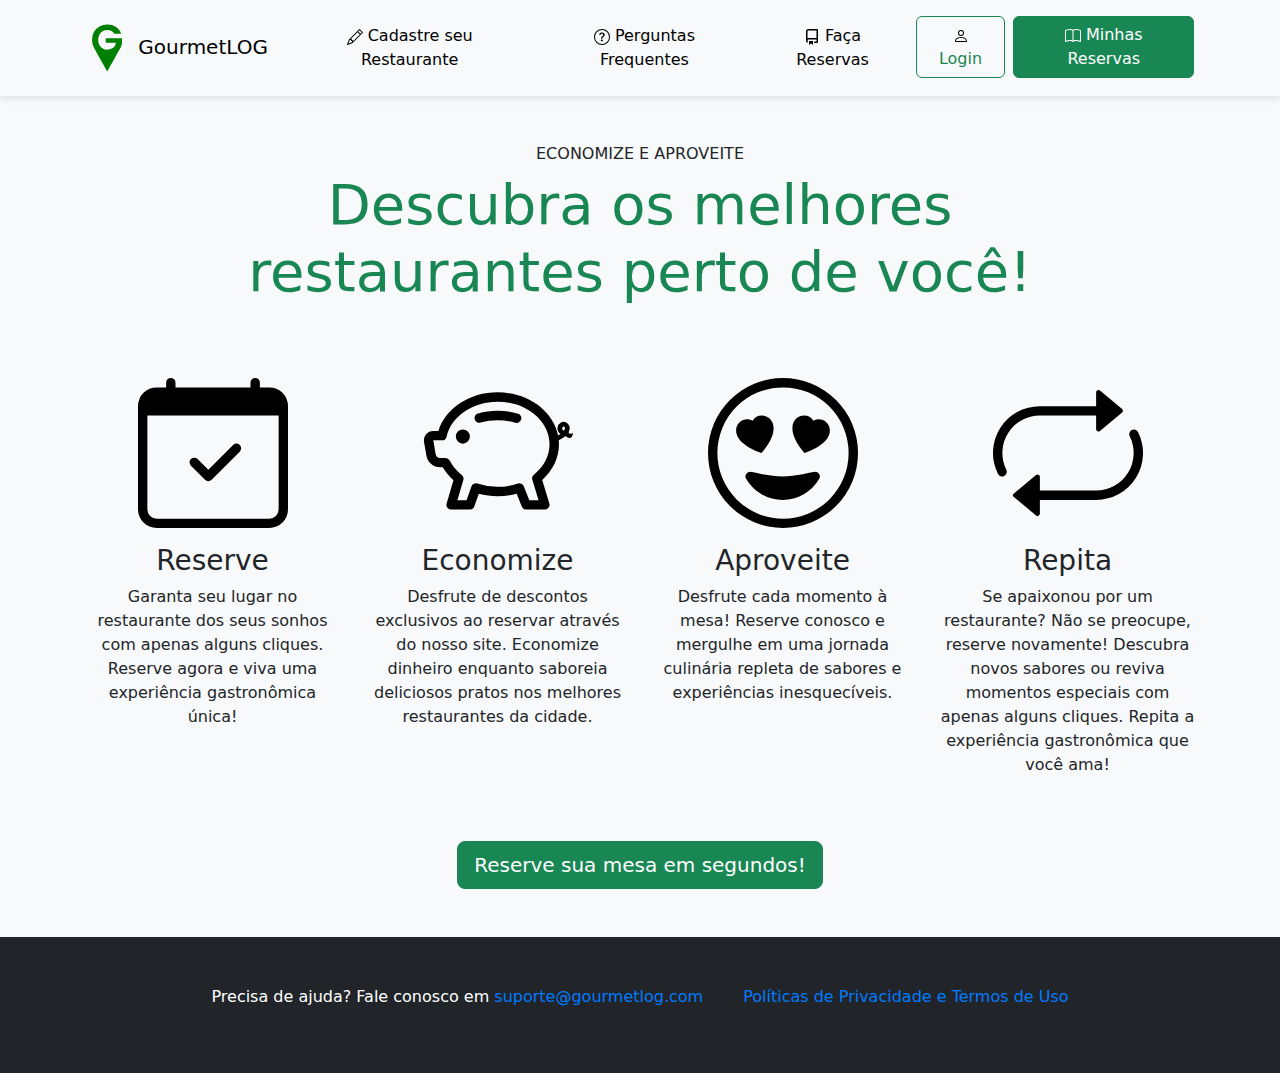
<file: index.html>
<!DOCTYPE html>
<html lang="en">

<head>
    <meta charset="UTF-8">
    <meta name="viewport" content="width=device-width, initial-scale=1.0">
    <title>GourmetLOG</title>

    <link rel="stylesheet" href="css/bootstrap.css">
    <link rel="stylesheet" href="css/style.css">

</head>

<body>

    <!-- Header-->
    <nav class="navbar navbar-expand-md bg-body-tertiary py-3 box-shadow text-center">
        <div class="container-lg">
            <a class="navbar-brand" href="index.html">
                <img src="img/G-Gourmetlog.svg" alt="" width="50" height="50" class="d-inline-block align-flex">
                GourmetLOG
            </a>
            <button class="navbar-toggler" type="button" data-bs-toggle="collapse"
                data-bs-target="#navbarSupportedContent" aria-controls="navbarSupportedContent" aria-expanded="false"
                aria-label="Toggle navigation">
                <span class="navbar-toggler-icon"></span>
            </button>
            <div class="collapse navbar-collapse" id="navbarSupportedContent">
                <ul class="navbar-nav ms-lg-auto">
                    <li class="nav-item px-1">
                        <a class="nav-link active" aria-current="page" href="restaurante-cadastro.html"><img src="icons/pencil.svg"> Cadastre seu
                            Restaurante</a>
                    </li>
                    <li class="nav-item px-1">
                        <a class="nav-link active" aria-current="page" href="faq.html"><img src="icons/question-circle.svg"> Perguntas Frequentes</a>
                    </li>
                    <li class="nav-item px-1">
                        <a class="nav-link active" aria-current="page" href="feed.html"><img src="icons/booking.svg"> Faça Reservas</a>
                    </li>
                    <li class="nav-item px-1">
                        <a class="btn btn-outline-success ml-md-2" aria-current="page" href="login.html"><img src="icons/person.svg"> Login</a>
                    </li>
                    <li class="nav-item px-1">
                        <a class="btn btn-success ml-md-2" aria-current="page" href="usuario-admin.html"><img src="icons/book.svg"> Minhas Reservas</a>
                    </li>
            </div>
    </nav>
    <!-- Fim Header-->

    <!--Headline-->

    <section class="bg-light text-center">
        <div class="container-lg">
            <div class="py-5">
                <span class="h6 d-block">ECONOMIZE E APROVEITE</span>
                <h2 class="display-4 text-success">Descubra os melhores
                    <br> restaurantes perto de você!</h2>
            </div>

            <div class="row">
                <div class="col-lg-3 col-md-6">
                    <div class="d-flex py-3 justify-content-center">
                        <img id="headline-index" src="icons/calendar-check.svg" alt="" height="150">
                    </div>
                    <h3>Reserve</h3>
                    <p>Garanta seu lugar no restaurante dos seus sonhos com apenas alguns cliques.
                         Reserve agora e viva uma experiência gastronômica única!</p>
                </div>

                <div class="col-lg-3 col-md-6">
                    <div class="d-flex p-3 justify-content-center">
                        <img id="headline-index" src="icons/piggy-bank.svg" alt="" height="150">
                    </div>
                    <h3>Economize</h3>
                    <p>Desfrute de descontos exclusivos ao reservar através do nosso site. Economize dinheiro enquanto 
                        saboreia deliciosos pratos nos melhores restaurantes da cidade.</p>
                </div>

                <div class="col-lg-3 col-md-6">
                    <div class="d-flex py-3 justify-content-center">
                        <img id="headline-index" src="icons/emoji-heart-eyes.svg" alt="" height="150">
                    </div>
                    <h3>Aproveite</h3>
                    <p>Desfrute cada momento à mesa! Reserve conosco e mergulhe em uma
                         jornada culinária repleta de sabores e experiências inesquecíveis.</p>
                </div>

                <div class="col-lg-3 col-md-6">
                    <div class="d-flex py-3 justify-content-center">
                        <img id="headline-index" src="icons/repeat.svg" alt="" height="150">
                    </div>
                    <h3>Repita</h3>
                    <p>Se apaixonou por um restaurante? Não se preocupe, reserve novamente! Descubra novos sabores 
                        ou reviva momentos especiais com apenas alguns cliques. Repita a experiência gastronômica que você ama!</p>
                </div>
            </div>

            <a href="feed.html" class="btn btn-success btn-lg my-5">Reserve sua mesa em segundos!</a>


        </div>

    </section>

    <!--Fim Headline-->

    <!--Footer-->

    <footer class="bg-dark text-white">
        <div class="container py-5">
            <div class="row">
                <div class="col justify-content-center">
                    <ul class="list-unstyled">
                        <li>
                            Precisa de ajuda? Fale conosco em <a href="mailto:suporte@gourmetlog.com">suporte@gourmetlog.com</a>
                        </li>
                        <li>
                            <a class="nav-link active" href="faq.html">Políticas de Privacidade e Termos de Uso</a>
                        </li>

                    </ul>
                </div>
            </div>

        </div>

    </footer>

    <!--Fim Footer-->

    <!--Script-->

    <script type="text/javascript" src="js/bootstrap.js"></script>
    <script type="text/javascript" src="js/script.js"></script>
</body>

</html>
</file>
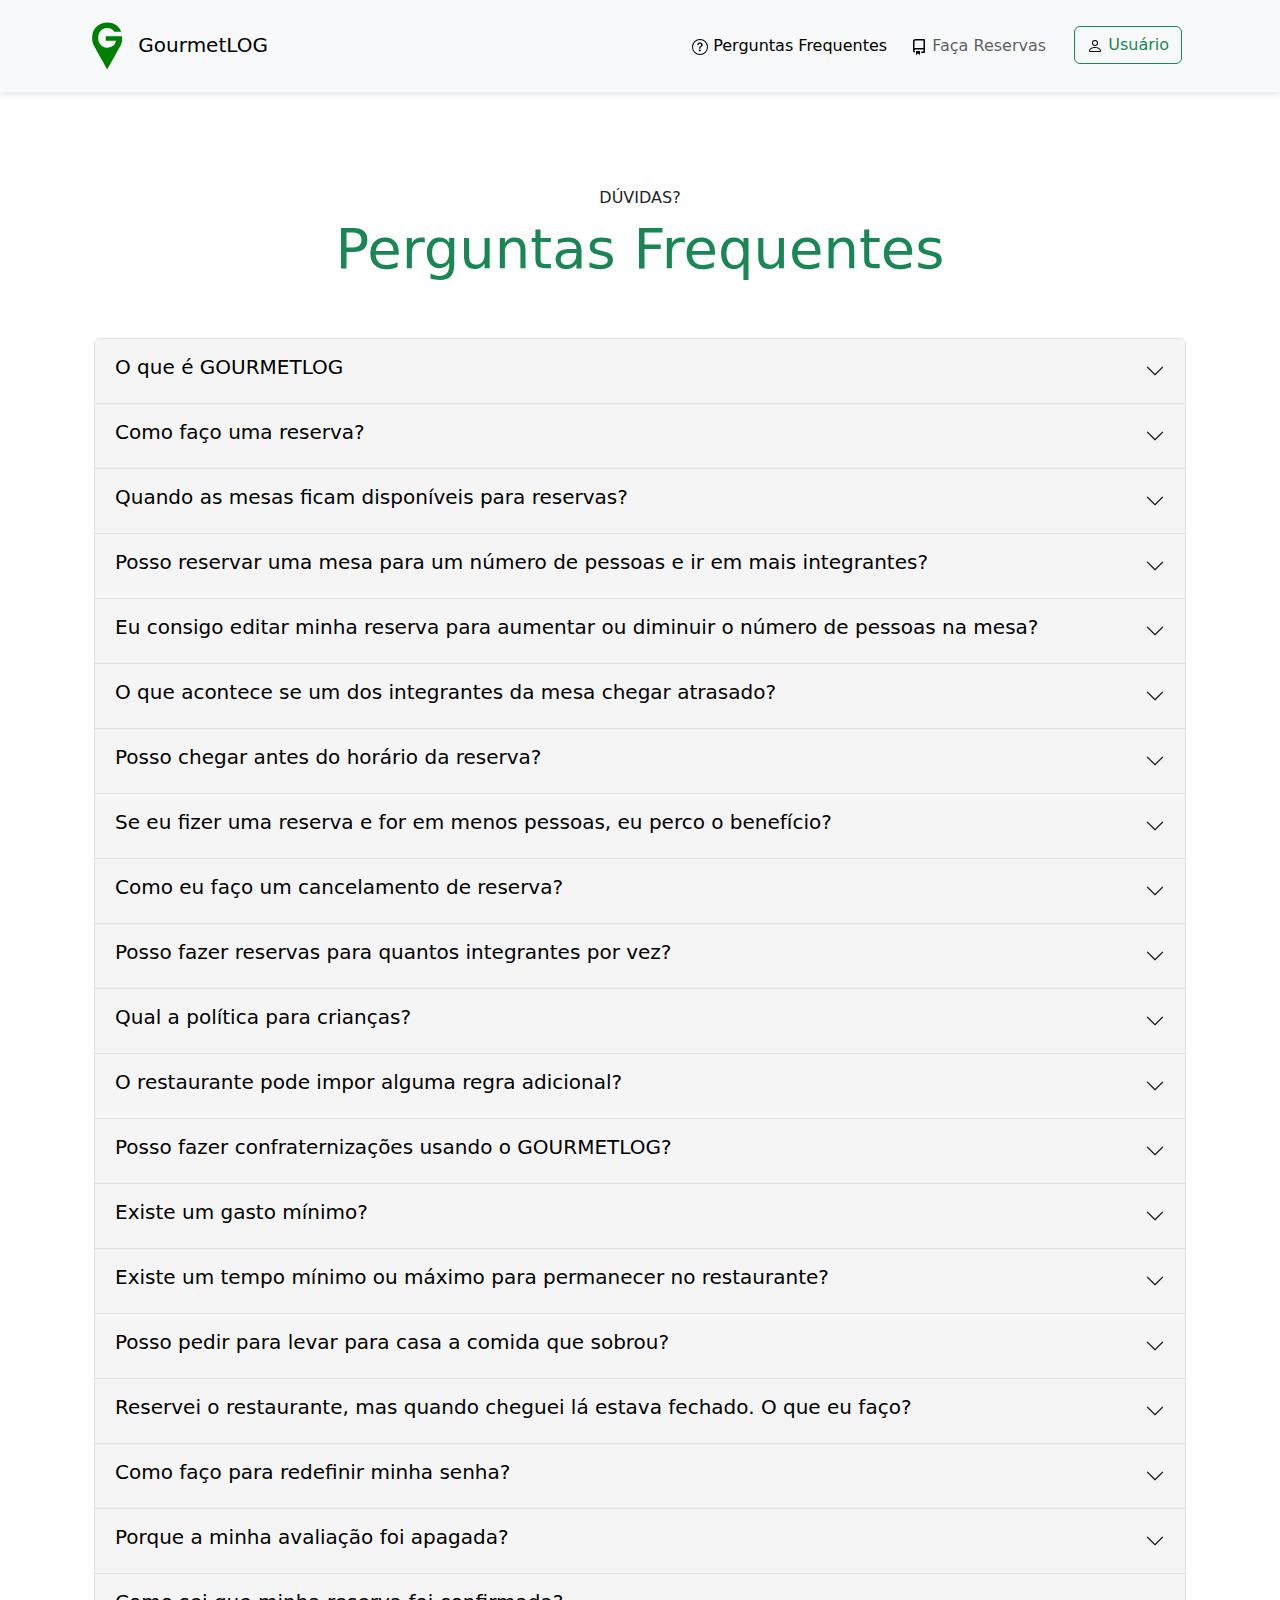
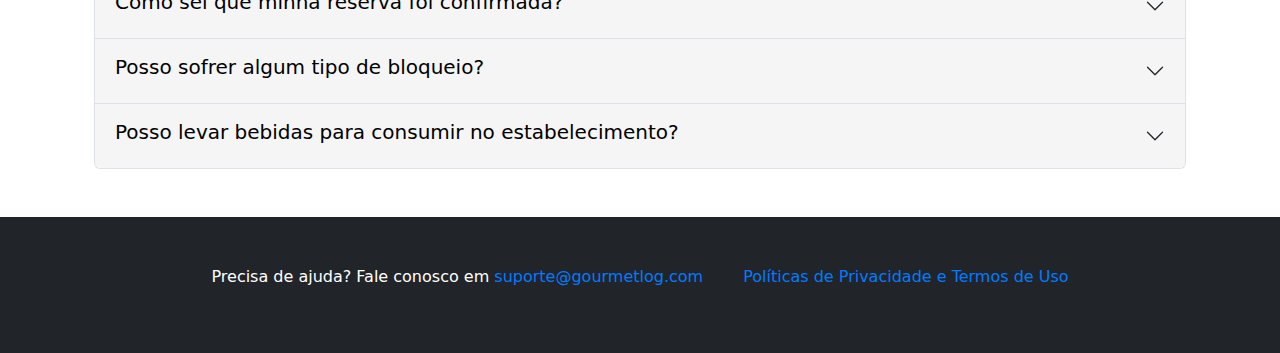
<file: faq usuario.html>
<!DOCTYPE html>
<html lang="en">

<head>
    <meta charset="UTF-8">
    <meta name="viewport" content="width=device-width, initial-scale=1.0">
    <title>GourmetLOG</title>

    <link rel="stylesheet" href="css/bootstrap.css">
    <link rel="stylesheet" href="css/style.css">

</head>

<body>
    <nav class="navbar navbar-expand-md bg-body-tertiary py-3 box-shadow text-center">
        <div class="container-lg">
            <a class="navbar-brand" href="index.html">
                <img src="img/G-Gourmetlog.svg" alt="" width="50" height="50" class="d-inline-block align-flex">
                GourmetLOG
            </a>
            <button class="navbar-toggler" type="button" data-bs-toggle="collapse"
                data-bs-target="#navbarSupportedContent" aria-controls="navbarSupportedContent" aria-expanded="false"
                aria-label="Toggle navigation">
                <span class="navbar-toggler-icon"></span>
            </button>
            <div class="collapse navbar-collapse" id="navbarSupportedContent">
                <ul class="navbar-nav ms-lg-auto">
                    <li class="nav-item px-1">
                        <a class="nav-link active" aria-current="page" href="faq.html"><img src="icons/question-circle.svg"> Perguntas Frequentes</a>
                    </li>
                    <li class="nav-item px-1">
                        <a class="nav-link " aria-current="page" href="feed usuario.html"><img src="icons/booking.svg"> Faça Reservas</a>
                    </li>
                    <li class="nav-item px-3">
                        <a class="btn btn-outline-success ml-md-2" aria-current="page" href="usuario-admin.html"><img src="icons/person.svg"> Usuário</a>
                    </li>
            </div>
    </nav>

    <div class="container-lg py-5">

        <section class="text-center">
            <div class="container-lg">
                <div class="py-5">
                    <span class="h6 d-block">DÚVIDAS?</span>
                    <h2 class="display-4 text-success">Perguntas Frequentes</h2>
                </div>

                <section class="accordion" id="accordion-faq">
                    <div class="accordion-item">
                        <h2 class="accordion-header">
                            <button class="accordion-button collapsed" type="button" data-bs-toggle="collapse"
                                data-bs-target="#collapseOne" aria-expanded="true" aria-controls="collapseOne">
                                <p class="h5">O que é GOURMETLOG</p>
                            </button>
                        </h2>
                        <div id="collapseOne" class="accordion-collapse collapse" data-bs-parent="#accordionExample">
                            <div class="accordion-body">
                                Somos uma startup especializada em movimentar horários e dias específicos, escolhidos
                                pelos
                                restaurantes parceiros! Nosso objetivo é proporcionar ótimas experiências gastronômicas,
                                sem
                                filas, com a cozinha e o serviço à sua disposição! Para tal, você terá que fazer reserva
                                em
                                nosso site www.gourmetlog.com.br,
                                na qual se comprometerá a chegar na hora estipulada e seguir regras, que garantirão a
                                você e
                                seus convidados o direito de comerem.
                            </div>
                        </div>
                    </div>

                    <div class="accordion-item">
                        <h2 class="accordion-header">
                            <button class="accordion-button collapsed" type="button" data-bs-toggle="collapse"
                                data-bs-target="#collapseTwo" aria-expanded="false" aria-controls="collapseTwo">
                                <p class="h5">Como faço uma reserva?</p>
                            </button>
                        </h2>
                        <div id="collapseTwo" class="accordion-collapse collapse" data-bs-parent="#accordionExample">
                            <div class="accordion-body">
                                Acesse o site o e faça uma reserva, para reservar uma mesa de 2, 4 ou 6* pessoas(acima de 5 anos) comerem.
                                *6 pessoas sujeito a disponibilidade do restaurante. <strong>ATENÇÃO: A tolerância para
                                    atrasos é de 30 minutos,
                                    para todos os integrantes da mesa, e após este prazo o GOURMETLOG não permite que o
                                    restaurante conceda o benefício do reserva</strong>
                            </div>
                        </div>
                    </div>

                    <div class="accordion-item">
                        <h2 class="accordion-header">
                            <button class="accordion-button collapsed" type="button" data-bs-toggle="collapse"
                                data-bs-target="#collapseFour" aria-expanded="false" aria-controls="collapseFour">
                                <p class="h5">Quando as mesas ficam disponíveis para reservas?</p>
                            </button>
                        </h2>
                        <div id="collapseFour" class="accordion-collapse collapse" data-bs-parent="#accordionExample">
                            <div class="accordion-body">
                                Nosso calendário sempre disponibiliza mesas para 7 dias corridos. A próxima data no
                                calendário e, com ela, os horários disponíveis para reservar mesas, abre às 00h00 da
                                noite.
                                Exemplo: as segundas feiras às 00h00 as mesas da próxima segunda feira abrem. Exemplo:
                                as
                                terças feiras às 00h00 as mesas da próxima terça feira abrem, e assim por diante.
                            </div>
                        </div>
                    </div>

                    <div class="accordion-item">
                        <h2 class="accordion-header">
                            <button class="accordion-button collapsed" type="button" data-bs-toggle="collapse"
                                data-bs-target="#collapseSix" aria-expanded="false" aria-controls="collapseSix">
                                <p class="h5">Posso reservar uma mesa para um número de pessoas e ir em mais
                                    integrantes?</p>
                            </button>
                        </h2>
                        <div id="collapseSix" class="accordion-collapse collapse" data-bs-parent="#accordionExample">
                            <div class="accordion-body">
                                Não. O número de pessoas na mesa deve sempre respeitar a quantidade de integrantes para
                                qual
                                foi feita a reserva e, caso esta regra seja desrespeitada, o GOURMETLOG não permite que
                                o
                                restaurante conceda a reserva. Verifique, na página do restaurante, se este permite
                                juntar
                                mesas. Em caso positivo, faça mais de uma reserva para o mesmo dia e horário para
                                garantir o
                                benefício a todos os integrantes.
                            </div>
                        </div>
                    </div>

                    <div class="accordion-item">
                        <h2 class="accordion-header">
                            <button class="accordion-button collapsed" type="button" data-bs-toggle="collapse"
                                data-bs-target="#collapseSeven" aria-expanded="false" aria-controls="collapseSeven">
                                <p class="h5">Eu consigo editar minha reserva para aumentar ou diminuir o número de
                                    pessoas na
                                    mesa?</p>
                            </button>
                        </h2>
                        <div id="collapseSeven" class="accordion-collapse collapse" data-bs-parent="#accordionExample">
                            <div class="accordion-body">
                                Sim. Entrando na aba 'minhas reservas' e selecionando a reserva escolhida você consegue
                                alterar o numero de integrantes e a data da reserva.
                            </div>
                        </div>
                    </div>

                    <div class="accordion-item">
                        <h2 class="accordion-header">
                            <button class="accordion-button collapsed" type="button" data-bs-toggle="collapse"
                                data-bs-target="#collapseEight" aria-expanded="false" aria-controls="collapseEight">
                                <p class="h5">O que acontece se um dos integrantes da mesa chegar atrasado?</p>
                            </button>
                        </h2>
                        <div id="collapseEight" class="accordion-collapse collapse" data-bs-parent="#accordionExample">
                            <div class="accordion-body">
                                A reserva é válida para a data e hora da sua reserva, com uma tolerância máxima
                                de
                                30 minutos de atraso para todos os integrantes da mesa.

                                Após essa tolerância, vocês são bem-vindos no restaurante, mas perdem o direito ao
                                da reserva

                                Em casos de atraso, o GOURMETLOG não permite que o restaurante conceda um encaixe.
                            </div>
                        </div>
                    </div>

                    <div class="accordion-item">
                        <h2 class="accordion-header">
                            <button class="accordion-button collapsed" type="button" data-bs-toggle="collapse"
                                data-bs-target="#collapseNine" aria-expanded="false" aria-controls="collapseNine">
                                <p class="h5">Posso chegar antes do horário da reserva?</p>
                            </button>
                        </h2>
                        <div id="collapseNine" class="accordion-collapse collapse" data-bs-parent="#accordionExample">
                            <div class="accordion-body">
                                Não. O restaurante, ao escolher o horário de chegada para as reservas considerou
                                informações
                                internas, como número de mesas disponíveis, movimento natural do restaurante, tempo de
                                espera na cozinha e número de garçons disponíveis naquele horário e, chegar antes do
                                horário, pode comprometer a logística e organização que garantem a qualidade do
                                atendimento.

                                Por favor chegue dentro do horário estipulado pelo restaurante.
                            </div>
                        </div>
                    </div>

                    <div class="accordion-item">
                        <h2 class="accordion-header">
                            <button class="accordion-button collapsed" type="button" data-bs-toggle="collapse"
                                data-bs-target="#collapseTen" aria-expanded="false" aria-controls="collapseTen">
                                <p class="h5">Se eu fizer uma reserva e for em menos pessoas, eu perco o benefício?</p>
                            </button>
                        </h2>
                        <div id="collapseTen" class="accordion-collapse collapse" data-bs-parent="#accordionExample">
                            <div class="accordion-body">
                                Não. Você não perde a reserva se for em menos pessoas do que o reservado.

                                O que JAMAIS pode acontecer é ir em um número MAIOR de pessoas do que o reservado. Neste
                                caso, o GOURMETLOG não permite que o restaurante conceda a reserva.
                            </div>
                        </div>
                    </div>

                    <div class="accordion-item">
                        <h2 class="accordion-header">
                            <button class="accordion-button collapsed" type="button" data-bs-toggle="collapse"
                                data-bs-target="#collapseEleven" aria-expanded="false" aria-controls="collapseEleven">
                                <p class="h5">Como eu faço um cancelamento de reserva?</p>
                            </button>
                        </h2>
                        <div id="collapseEleven" class="accordion-collapse collapse" data-bs-parent="#accordionExample">
                            <div class="accordion-body">
                                Pelo Site: Acesse www.gourmetlog.com.br > no canto superior direito > selecione o seu
                                nome >
                                Minhas Reservas > escolha a reserva a ser cancelada > Selecionar CANCELAR RESERVA.

                                Pelo e-mail: Procure o e-mail de confirmação de reserva > abra o e-mail > selecione
                                PEGAR
                                CUPOM > selecione CANCELAR RESERVA
                            </div>
                        </div>
                    </div>

                    <div class="accordion-item">
                        <h2 class="accordion-header">
                            <button class="accordion-button collapsed" type="button" data-bs-toggle="collapse"
                                data-bs-target="#collapseFourteen" aria-expanded="false"
                                aria-controls="collapseFourteen">
                                <p class="h5">Posso fazer reservas para quantos integrantes por vez?</p>
                            </button>
                        </h2>
                        <div id="collapseFourteen" class="accordion-collapse collapse"
                            data-bs-parent="#accordionExample">
                            <div class="accordion-body">
                                Na página dos restaurantes você encontra o número de integrantes permitidos por mesa.

                                O limite máximo de integrantes pode ser 4 ou 6, e a escolha deste limite fica ao
                                critério
                                dos próprios restaurantes.
                            </div>
                        </div>
                    </div>

                    <div class="accordion-item">
                        <h2 class="accordion-header">
                            <button class="accordion-button collapsed" type="button" data-bs-toggle="collapse"
                                data-bs-target="#collapseFifteen" aria-expanded="false" aria-controls="collapseFifteen">
                                <p class="h5">Qual a política para crianças?</p>
                            </button>
                        </h2>
                        <div id="collapseFifteen" class="accordion-collapse collapse"
                            data-bs-parent="#accordionExample">
                            <div class="accordion-body">
                                Crianças de até 4 anos não são consideradas integrantes da mesa e devem ser
                                desconsiderados
                                ao efetuar a reserva.
                            </div>
                        </div>
                    </div>

                    <div class="accordion-item">
                        <h2 class="accordion-header">
                            <button class="accordion-button collapsed" type="button" data-bs-toggle="collapse"
                                data-bs-target="#collapseSeventeen" aria-expanded="false"
                                aria-controls="collapseSeventeen">
                                <p class="h5">O restaurante pode impor alguma regra adicional?</p>
                            </button>
                        </h2>
                        <div id="collapseSeventeen" class="accordion-collapse collapse"
                            data-bs-parent="#accordionExample">
                            <div class="accordion-body">
                                Com exceção das regras acima listadas, o restaurante tem a liberdade de:

                                Escolher o local onde o GOURMETLOG sentarão dentro do salão
                                Controlar se pode ou não juntar mesas,
                                Cobrança de couvert, cobrança de rolha,
                                Cobrança de “vallet parking”, cobrança de uma taxa de uso do espaço kids
                                Cobrança de desperdício, formas de pagamento, entre outras.
                            </div>
                        </div>
                    </div>

                    <div class="accordion-item">
                        <h2 class="accordion-header">
                            <button class="accordion-button collapsed" type="button" data-bs-toggle="collapse"
                                data-bs-target="#collapseEighteen" aria-expanded="false"
                                aria-controls="collapseEighteen">
                                <p class="h5">Posso fazer confraternizações usando o GOURMETLOG?</p>
                            </button>
                        </h2>
                        <div id="collapseEighteen" class="accordion-collapse collapse"
                            data-bs-parent="#accordionExample">
                            <div class="accordion-body">
                                Não. O Objetivo do GOURMETLOG é proporcionar experiências gastronômicas mais econômicas
                                para os
                                usuários, porém, o seu uso também deve considerar o respeito a oportunidade de todos
                                reservarem
                                mesas e do restaurante de poder incrementar sua base de clientes.

                                Confraternizações tendem a girar menos as mesas ocupando o salão de forma
                                desproporcional ao
                                objetivo do GOURMETLOG junto ao restaurante parceiro.

                                Se você quer ter sempre os melhores restaurantes de sua cidade no APP, fique atento a
                                esta
                                regra!
                            </div>
                        </div>
                    </div>

                    <div class="accordion-item">
                        <h2 class="accordion-header">
                            <button class="accordion-button collapsed" type="button" data-bs-toggle="collapse"
                                data-bs-target="#collapseNineteen" aria-expanded="false"
                                aria-controls="collapseNineteen">
                                <p class="h5">Existe um gasto mínimo?</p>
                            </button>
                        </h2>
                        <div id="collapseNineteen" class="accordion-collapse collapse"
                            data-bs-parent="#accordionExample">
                            <div class="accordion-body">
                                Não, você pode gastar o quanto achar necessário.
                            </div>
                        </div>
                    </div>

                    <div class="accordion-item">
                        <h2 class="accordion-header">
                            <button class="accordion-button collapsed" type="button" data-bs-toggle="collapse"
                                data-bs-target="#collapseTwenty" aria-expanded="false" aria-controls="collapseTwenty">
                                <p class="h5">Existe um tempo mínimo ou máximo para permanecer no restaurante?</p>
                            </button>
                        </h2>
                        <div id="collapseTwenty" class="accordion-collapse collapse" data-bs-parent="#accordionExample">
                            <div class="accordion-body">
                                Não, você poderá ficar o tempo que quiser e o todo o tempo o necessário
                                para as
                                refeições. Só não pode chegar atrasado.

                                Certifique-se do horário reservado, todos da mesa têm tolerância de 30 minutos para
                                chegar.
                            </div>
                        </div>
                    </div>

                    <div class="accordion-item">
                        <h2 class="accordion-header">
                            <button class="accordion-button collapsed" type="button" data-bs-toggle="collapse"
                                data-bs-target="#collapseTwentyOne" aria-expanded="false"
                                aria-controls="collapseTwentyOne">
                                <p class="h5">Posso pedir para levar para casa a comida que sobrou?</p>
                            </button>
                        </h2>
                        <div id="collapseTwentyOne" class="accordion-collapse collapse"
                            data-bs-parent="#accordionExample">
                            <div class="accordion-body">
                                Não, o benefício do comida é válido para consumo local, no restaurante junto com as
                                bebidas e
                                demais opções do cardápio.

                                Atente-se ao desperdício!
                            </div>
                        </div>
                    </div>

                    <div class="accordion-item">
                        <h2 class="accordion-header">
                            <button class="accordion-button collapsed" type="button" data-bs-toggle="collapse"
                                data-bs-target="#collapseTwentyTwo" aria-expanded="false"
                                aria-controls="collapseTwentyTwo">
                                <p class="h5">Reservei o restaurante, mas quando cheguei lá estava fechado. O que eu
                                    faço?</p>
                            </button>
                        </h2>
                        <div id="collapseTwentyTwo" class="accordion-collapse collapse"
                            data-bs-parent="#accordionExample">
                            <div class="accordion-body">
                                Por favor, entre em contato pela opção Fale Conosco no aplicativo ou site que este
                                problema será
                                resolvido.
                            </div>
                        </div>
                    </div>

                    <div class="accordion-item">
                        <h2 class="accordion-header">
                            <button class="accordion-button collapsed" type="button" data-bs-toggle="collapse"
                                data-bs-target="#collapseTwentyTree" aria-expanded="false"
                                aria-controls="collapseTwentyTree">
                                <p class="h5">Como faço para redefinir minha senha?</p>
                            </button>
                        </h2>
                        <div id="collapseTwentyTree" class="accordion-collapse collapse"
                            data-bs-parent="#accordionExample">
                            <div class="accordion-body">
                                Acesse o site www.gourmetlog.com.br , selecione a região e ao invés de colocar o e-mail
                                de login
                                e senha, selecione ESQUECI MINHA SENHA.

                                Informe o seu e-mail cadastrado conosco e selecione RESETAR SUA SENHA. Um e-mail com o
                                link para
                                redefinição de senha será enviado. Faça a troca de senha pelo SITE e depois de alterada,
                                acesse
                                o APP
                            </div>
                        </div>
                    </div>

                    <div class="accordion-item">
                        <h2 class="accordion-header">
                            <button class="accordion-button collapsed" type="button" data-bs-toggle="collapse"
                                data-bs-target="#collapseTwentyFour" aria-expanded="false"
                                aria-controls="collapseTwentyFour">
                                <p class="h5">Porque a minha avaliação foi apagada?</p>
                            </button>
                        </h2>
                        <div id="collapseTwentyFour" class="accordion-collapse collapse"
                            data-bs-parent="#accordionExample">
                            <div class="accordion-body">
                                O Primeira Mesa se reserva o direito de apagar avaliações quando comprovamos, por meio
                                de
                                relatos, fotos, videos ou provas retiradas do nosso sistema, o não cumprimento de uma ou
                                mais
                                regras. Neste caso, você será informado sobre a exclusão da avaliação e terá a
                                oportunidade de
                                tirar todas as suas duvidas sobre nossas regras para garantir que o evento não se
                                repita.
                                Exemplos de avaliações que serão apagadas: 1. Ir em um numero maior de pessoas do que o
                                reservado; 2. Ir em um numero maior de integrantes do que o permitido pelo restaurante;
                                3. Não
                                comparecer a reserva e avaliar mal o restaurante; 4. Juntar mesas em restaurantes que
                                não
                                permitem.
                            </div>
                        </div>
                    </div>

                    <div class="accordion-item">
                        <h2 class="accordion-header">
                            <button class="accordion-button collapsed" type="button" data-bs-toggle="collapse"
                                data-bs-target="#collapseTwentyFive" aria-expanded="false"
                                aria-controls="collapseTwentyFive">
                                <p class="h5">Como sei que minha reserva foi confirmada?</p>
                            </button>
                        </h2>
                        <div id="collapseTwentyFive" class="accordion-collapse collapse"
                            data-bs-parent="#accordionExample">
                            <div class="accordion-body">
                                Se a sua reserva for confirmada, automaticamente será gerado um cupom com um código. O
                                cupom
                                será enviado em seu e-mail e aparecerá no seu app/site. Lembre-se: Sua reserva só sera
                                confirmada após o código ser gerado. Não esqueça de confirmar o cupom antes de sair de
                                casa.
                            </div>
                        </div>
                    </div>

                    <div class="accordion-item">
                        <h2 class="accordion-header">
                            <button class="accordion-button collapsed" type="button" data-bs-toggle="collapse"
                                data-bs-target="#collapseTwentySix" aria-expanded="false"
                                aria-controls="collapseTwentySix">
                                <p class="h5">Posso sofrer algum tipo de bloqueio?</p>
                            </button>
                        </h2>
                        <div id="collapseTwentySix" class="accordion-collapse collapse"
                            data-bs-parent="#accordionExample">
                            <div class="accordion-body">
                                SIM, você pode ser bloqueado se: - Descumprir as regras gerais do App e/ou específicas
                                do
                                restaurante. -Se ocorrer abuso ou excesso que prejudique o estabelecimento.
                            </div>
                        </div>
                    </div>

                    <div class="accordion-item">
                        <h2 class="accordion-header">
                            <button class="accordion-button collapsed" type="button" data-bs-toggle="collapse"
                                data-bs-target="#collapseTwentySeven" aria-expanded="false"
                                aria-controls="collapseTwentySeven">
                                <p class="h5">Posso levar bebidas para consumir no estabelecimento?</p>
                            </button>
                        </h2>
                        <div id="collapseTwentySeven" class="accordion-collapse collapse"
                            data-bs-parent="#accordionExample">
                            <div class="accordion-body">
                                Não é permitido levar bebidas ao restaurante.
                            </div>
                        </div>
                    </div>

                    <section>
            </div>
        </section>
    </div>


    <!--Footer-->

    <footer class="bg-dark text-white">
        <div class="container-expanded-md py-5">
            <div class="row">
                <div class="col justify-content-center">
                    <ul class="list-unstyled">
                        <li>
                            Precisa de ajuda? Fale conosco em <a href="mailto:suporte@gourmetlog.com">suporte@gourmetlog.com</a>
                        </li>
                        <li>
                            <a class="nav-link active" href="faq.html">Políticas de Privacidade e Termos de Uso</a>
                        </li>

                    </ul>
                </div>
            </div>

        </div>

    </footer>

    <!--Fim Footer-->

    <!--Script-->

    <script type="text/javascript" src="js/bootstrap.js"></script>
    <script type="text/javascript" src="js/script.js"></script>
</body>

</html>
</file>
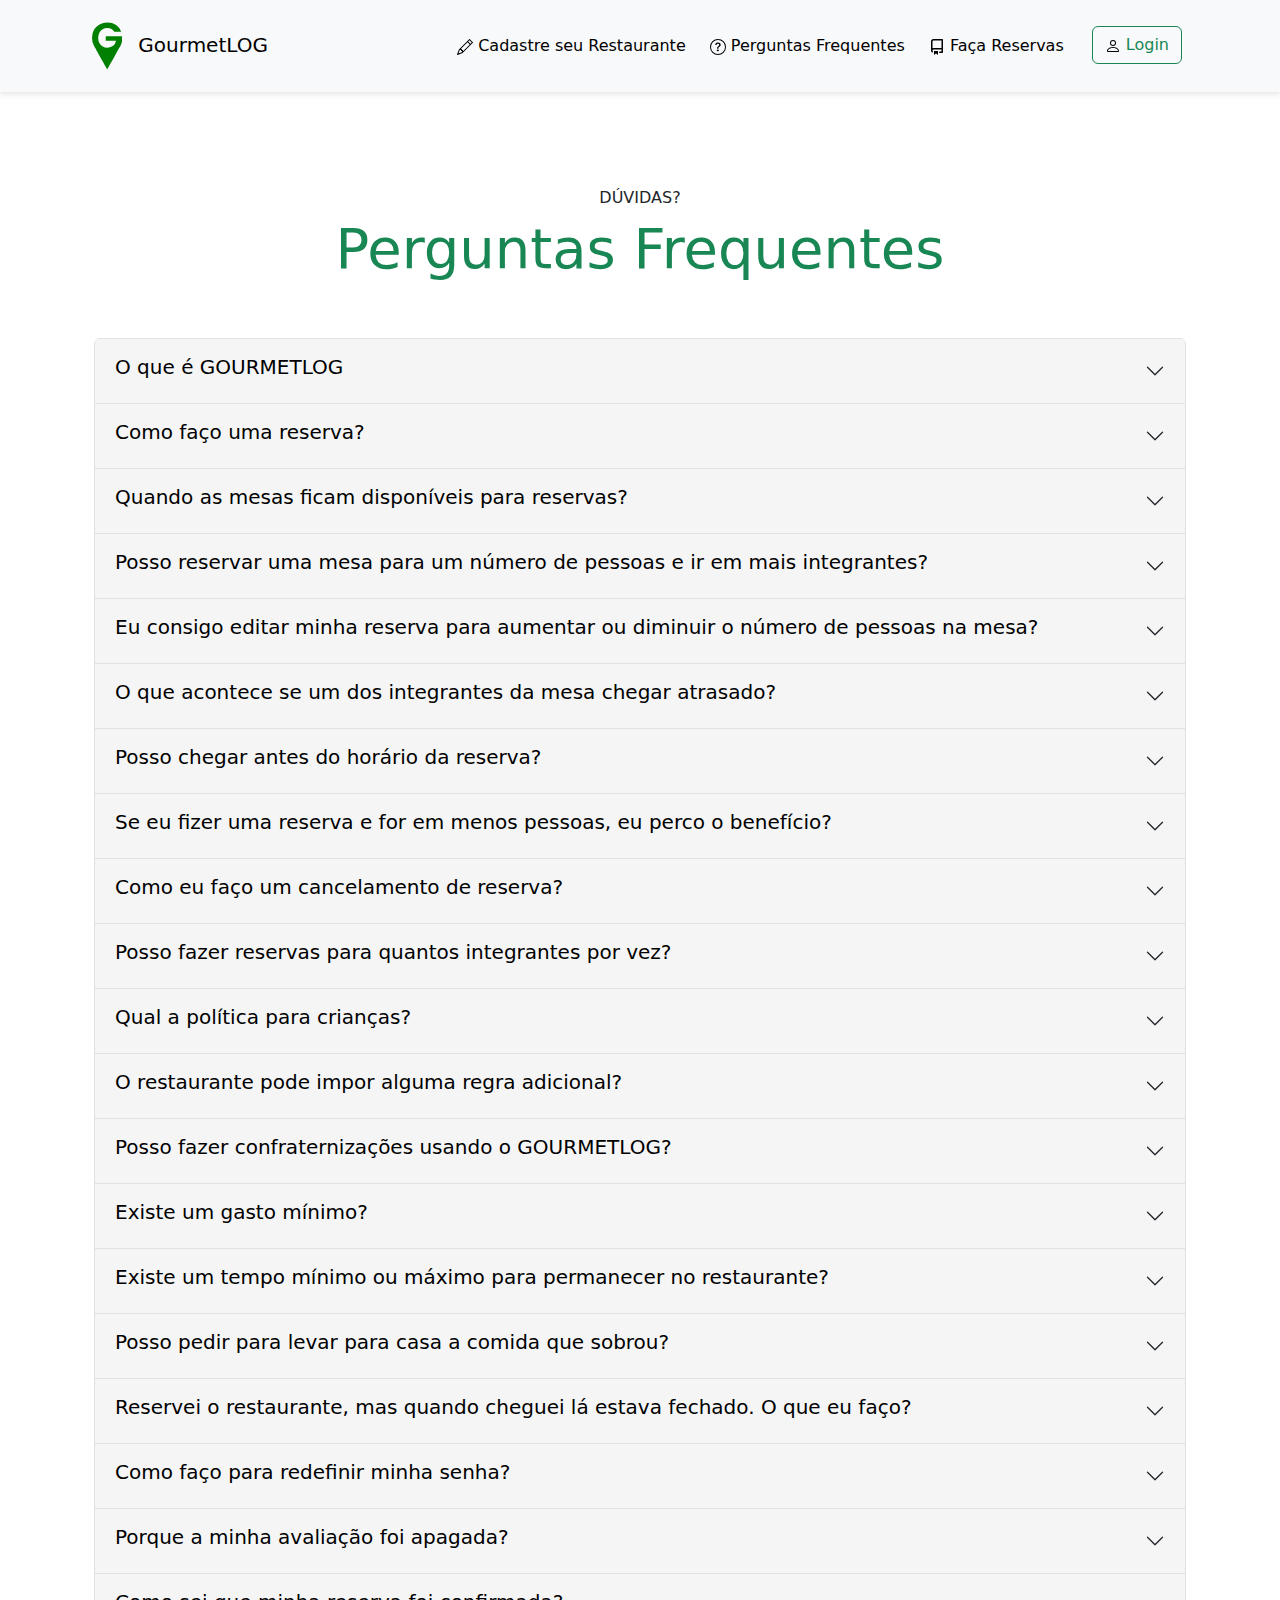
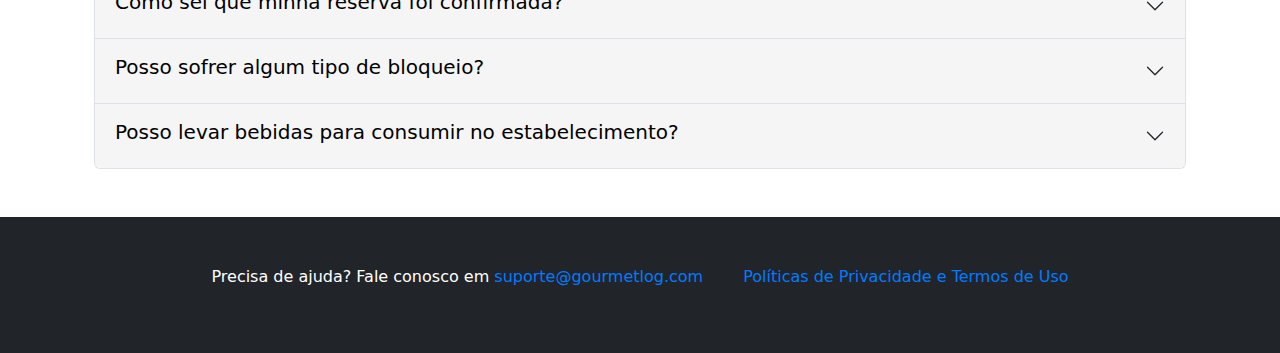
<file: faq.html>
<!DOCTYPE html>
<html lang="en">

<head>
    <meta charset="UTF-8">
    <meta name="viewport" content="width=device-width, initial-scale=1.0">
    <title>GourmetLOG</title>

    <link rel="stylesheet" href="css/bootstrap.css">
    <link rel="stylesheet" href="css/style.css">

</head>

<body>
    <nav class="navbar navbar-expand-md bg-body-tertiary py-3 box-shadow text-center">
        <div class="container-lg">
            <a class="navbar-brand" href="index.html">
                <img src="img/G-Gourmetlog.svg" alt="" width="50" height="50" class="d-inline-block align-flex">
                GourmetLOG
            </a>
            <button class="navbar-toggler" type="button" data-bs-toggle="collapse"
                data-bs-target="#navbarSupportedContent" aria-controls="navbarSupportedContent" aria-expanded="false"
                aria-label="Toggle navigation">
                <span class="navbar-toggler-icon"></span>
            </button>
            <div class="collapse navbar-collapse" id="navbarSupportedContent">
                <ul class="navbar-nav ms-lg-auto">
                    <li class="nav-item px-1">
                        <a class="nav-link active" aria-current="page" href="restaurante-cadastro.html"><img src="icons/pencil.svg"> Cadastre seu
                            Restaurante</a>
                    </li>
                    <li class="nav-item px-1">
                        <a class="nav-link active" aria-current="page" href="faq.html"><img src="icons/question-circle.svg"> Perguntas Frequentes</a>
                    </li>
                    <li class="nav-item px-1">
                        <a class="nav-link active" aria-current="page" href="feed.html"><img src="icons/booking.svg"> Faça Reservas</a>
                    </li>
                    <li class="nav-item px-3">
                        <a class="btn btn-outline-success ml-md-2" aria-current="page" href="login.html"><img src="icons/person.svg"> Login</a>
                    </li>
            </div>
    </nav>

    <div class="container-lg py-5">

        <section class="text-center">
            <div class="container-lg">
                <div class="py-5">
                    <span class="h6 d-block">DÚVIDAS?</span>
                    <h2 class="display-4 text-success">Perguntas Frequentes</h2>
                </div>

                <section class="accordion" id="accordion-faq">
                    <div class="accordion-item">
                        <h2 class="accordion-header">
                            <button class="accordion-button collapsed" type="button" data-bs-toggle="collapse"
                                data-bs-target="#collapseOne" aria-expanded="true" aria-controls="collapseOne">
                                <p class="h5">O que é GOURMETLOG</p>
                            </button>
                        </h2>
                        <div id="collapseOne" class="accordion-collapse collapse" data-bs-parent="#accordionExample">
                            <div class="accordion-body">
                                Somos uma startup especializada em movimentar horários e dias específicos, escolhidos
                                pelos
                                restaurantes parceiros! Nosso objetivo é proporcionar ótimas experiências gastronômicas,
                                sem
                                filas, com a cozinha e o serviço à sua disposição! Para tal, você terá que fazer reserva
                                em
                                nosso site www.gourmetlog.com.br,
                                na qual se comprometerá a chegar na hora estipulada e seguir regras, que garantirão a
                                você e
                                seus convidados o direito de comerem.
                            </div>
                        </div>
                    </div>

                    <div class="accordion-item">
                        <h2 class="accordion-header">
                            <button class="accordion-button collapsed" type="button" data-bs-toggle="collapse"
                                data-bs-target="#collapseTwo" aria-expanded="false" aria-controls="collapseTwo">
                                <p class="h5">Como faço uma reserva?</p>
                            </button>
                        </h2>
                        <div id="collapseTwo" class="accordion-collapse collapse" data-bs-parent="#accordionExample">
                            <div class="accordion-body">
                                Acesse o site o e faça uma reserva, para reservar uma mesa de 2, 4 ou 6* pessoas(acima de 5 anos) comerem.
                                *6 pessoas sujeito a disponibilidade do restaurante. <strong>ATENÇÃO: A tolerância para
                                    atrasos é de 30 minutos,
                                    para todos os integrantes da mesa, e após este prazo o GOURMETLOG não permite que o
                                    restaurante conceda o benefício do reserva</strong>
                            </div>
                        </div>
                    </div>

                    <div class="accordion-item">
                        <h2 class="accordion-header">
                            <button class="accordion-button collapsed" type="button" data-bs-toggle="collapse"
                                data-bs-target="#collapseFour" aria-expanded="false" aria-controls="collapseFour">
                                <p class="h5">Quando as mesas ficam disponíveis para reservas?</p>
                            </button>
                        </h2>
                        <div id="collapseFour" class="accordion-collapse collapse" data-bs-parent="#accordionExample">
                            <div class="accordion-body">
                                Nosso calendário sempre disponibiliza mesas para 7 dias corridos. A próxima data no
                                calendário e, com ela, os horários disponíveis para reservar mesas, abre às 00h00 da
                                noite.
                                Exemplo: as segundas feiras às 00h00 as mesas da próxima segunda feira abrem. Exemplo:
                                as
                                terças feiras às 00h00 as mesas da próxima terça feira abrem, e assim por diante.
                            </div>
                        </div>
                    </div>

                    <div class="accordion-item">
                        <h2 class="accordion-header">
                            <button class="accordion-button collapsed" type="button" data-bs-toggle="collapse"
                                data-bs-target="#collapseSix" aria-expanded="false" aria-controls="collapseSix">
                                <p class="h5">Posso reservar uma mesa para um número de pessoas e ir em mais
                                    integrantes?</p>
                            </button>
                        </h2>
                        <div id="collapseSix" class="accordion-collapse collapse" data-bs-parent="#accordionExample">
                            <div class="accordion-body">
                                Não. O número de pessoas na mesa deve sempre respeitar a quantidade de integrantes para
                                qual
                                foi feita a reserva e, caso esta regra seja desrespeitada, o GOURMETLOG não permite que
                                o
                                restaurante conceda a reserva. Verifique, na página do restaurante, se este permite
                                juntar
                                mesas. Em caso positivo, faça mais de uma reserva para o mesmo dia e horário para
                                garantir o
                                benefício a todos os integrantes.
                            </div>
                        </div>
                    </div>

                    <div class="accordion-item">
                        <h2 class="accordion-header">
                            <button class="accordion-button collapsed" type="button" data-bs-toggle="collapse"
                                data-bs-target="#collapseSeven" aria-expanded="false" aria-controls="collapseSeven">
                                <p class="h5">Eu consigo editar minha reserva para aumentar ou diminuir o número de
                                    pessoas na
                                    mesa?</p>
                            </button>
                        </h2>
                        <div id="collapseSeven" class="accordion-collapse collapse" data-bs-parent="#accordionExample">
                            <div class="accordion-body">
                                Sim. Entrando na aba 'minhas reservas' e selecionando a reserva escolhida você consegue
                                alterar o numero de integrantes e a data da reserva.
                            </div>
                        </div>
                    </div>

                    <div class="accordion-item">
                        <h2 class="accordion-header">
                            <button class="accordion-button collapsed" type="button" data-bs-toggle="collapse"
                                data-bs-target="#collapseEight" aria-expanded="false" aria-controls="collapseEight">
                                <p class="h5">O que acontece se um dos integrantes da mesa chegar atrasado?</p>
                            </button>
                        </h2>
                        <div id="collapseEight" class="accordion-collapse collapse" data-bs-parent="#accordionExample">
                            <div class="accordion-body">
                                A reserva é válida para a data e hora da sua reserva, com uma tolerância máxima
                                de
                                30 minutos de atraso para todos os integrantes da mesa.

                                Após essa tolerância, vocês são bem-vindos no restaurante, mas perdem o direito ao
                                da reserva

                                Em casos de atraso, o GOURMETLOG não permite que o restaurante conceda um encaixe.
                            </div>
                        </div>
                    </div>

                    <div class="accordion-item">
                        <h2 class="accordion-header">
                            <button class="accordion-button collapsed" type="button" data-bs-toggle="collapse"
                                data-bs-target="#collapseNine" aria-expanded="false" aria-controls="collapseNine">
                                <p class="h5">Posso chegar antes do horário da reserva?</p>
                            </button>
                        </h2>
                        <div id="collapseNine" class="accordion-collapse collapse" data-bs-parent="#accordionExample">
                            <div class="accordion-body">
                                Não. O restaurante, ao escolher o horário de chegada para as reservas considerou
                                informações
                                internas, como número de mesas disponíveis, movimento natural do restaurante, tempo de
                                espera na cozinha e número de garçons disponíveis naquele horário e, chegar antes do
                                horário, pode comprometer a logística e organização que garantem a qualidade do
                                atendimento.

                                Por favor chegue dentro do horário estipulado pelo restaurante.
                            </div>
                        </div>
                    </div>

                    <div class="accordion-item">
                        <h2 class="accordion-header">
                            <button class="accordion-button collapsed" type="button" data-bs-toggle="collapse"
                                data-bs-target="#collapseTen" aria-expanded="false" aria-controls="collapseTen">
                                <p class="h5">Se eu fizer uma reserva e for em menos pessoas, eu perco o benefício?</p>
                            </button>
                        </h2>
                        <div id="collapseTen" class="accordion-collapse collapse" data-bs-parent="#accordionExample">
                            <div class="accordion-body">
                                Não. Você não perde a reserva se for em menos pessoas do que o reservado.

                                O que JAMAIS pode acontecer é ir em um número MAIOR de pessoas do que o reservado. Neste
                                caso, o GOURMETLOG não permite que o restaurante conceda a reserva.
                            </div>
                        </div>
                    </div>

                    <div class="accordion-item">
                        <h2 class="accordion-header">
                            <button class="accordion-button collapsed" type="button" data-bs-toggle="collapse"
                                data-bs-target="#collapseEleven" aria-expanded="false" aria-controls="collapseEleven">
                                <p class="h5">Como eu faço um cancelamento de reserva?</p>
                            </button>
                        </h2>
                        <div id="collapseEleven" class="accordion-collapse collapse" data-bs-parent="#accordionExample">
                            <div class="accordion-body">
                                Pelo Site: Acesse www.gourmetlog.com.br > no canto superior direito > selecione o seu
                                nome >
                                Minhas Reservas > escolha a reserva a ser cancelada > Selecionar CANCELAR RESERVA.

                                Pelo e-mail: Procure o e-mail de confirmação de reserva > abra o e-mail > selecione
                                PEGAR
                                CUPOM > selecione CANCELAR RESERVA
                            </div>
                        </div>
                    </div>

                    <div class="accordion-item">
                        <h2 class="accordion-header">
                            <button class="accordion-button collapsed" type="button" data-bs-toggle="collapse"
                                data-bs-target="#collapseFourteen" aria-expanded="false"
                                aria-controls="collapseFourteen">
                                <p class="h5">Posso fazer reservas para quantos integrantes por vez?</p>
                            </button>
                        </h2>
                        <div id="collapseFourteen" class="accordion-collapse collapse"
                            data-bs-parent="#accordionExample">
                            <div class="accordion-body">
                                Na página dos restaurantes você encontra o número de integrantes permitidos por mesa.

                                O limite máximo de integrantes pode ser 4 ou 6, e a escolha deste limite fica ao
                                critério
                                dos próprios restaurantes.
                            </div>
                        </div>
                    </div>

                    <div class="accordion-item">
                        <h2 class="accordion-header">
                            <button class="accordion-button collapsed" type="button" data-bs-toggle="collapse"
                                data-bs-target="#collapseFifteen" aria-expanded="false" aria-controls="collapseFifteen">
                                <p class="h5">Qual a política para crianças?</p>
                            </button>
                        </h2>
                        <div id="collapseFifteen" class="accordion-collapse collapse"
                            data-bs-parent="#accordionExample">
                            <div class="accordion-body">
                                Crianças de até 4 anos não são consideradas integrantes da mesa e devem ser
                                desconsiderados
                                ao efetuar a reserva.
                            </div>
                        </div>
                    </div>

                    <div class="accordion-item">
                        <h2 class="accordion-header">
                            <button class="accordion-button collapsed" type="button" data-bs-toggle="collapse"
                                data-bs-target="#collapseSeventeen" aria-expanded="false"
                                aria-controls="collapseSeventeen">
                                <p class="h5">O restaurante pode impor alguma regra adicional?</p>
                            </button>
                        </h2>
                        <div id="collapseSeventeen" class="accordion-collapse collapse"
                            data-bs-parent="#accordionExample">
                            <div class="accordion-body">
                                Com exceção das regras acima listadas, o restaurante tem a liberdade de:

                                Escolher o local onde o GOURMETLOG sentarão dentro do salão
                                Controlar se pode ou não juntar mesas,
                                Cobrança de couvert, cobrança de rolha,
                                Cobrança de “vallet parking”, cobrança de uma taxa de uso do espaço kids
                                Cobrança de desperdício, formas de pagamento, entre outras.
                            </div>
                        </div>
                    </div>

                    <div class="accordion-item">
                        <h2 class="accordion-header">
                            <button class="accordion-button collapsed" type="button" data-bs-toggle="collapse"
                                data-bs-target="#collapseEighteen" aria-expanded="false"
                                aria-controls="collapseEighteen">
                                <p class="h5">Posso fazer confraternizações usando o GOURMETLOG?</p>
                            </button>
                        </h2>
                        <div id="collapseEighteen" class="accordion-collapse collapse"
                            data-bs-parent="#accordionExample">
                            <div class="accordion-body">
                                Não. O Objetivo do GOURMETLOG é proporcionar experiências gastronômicas mais econômicas
                                para os
                                usuários, porém, o seu uso também deve considerar o respeito a oportunidade de todos
                                reservarem
                                mesas e do restaurante de poder incrementar sua base de clientes.

                                Confraternizações tendem a girar menos as mesas ocupando o salão de forma
                                desproporcional ao
                                objetivo do GOURMETLOG junto ao restaurante parceiro.

                                Se você quer ter sempre os melhores restaurantes de sua cidade no APP, fique atento a
                                esta
                                regra!
                            </div>
                        </div>
                    </div>

                    <div class="accordion-item">
                        <h2 class="accordion-header">
                            <button class="accordion-button collapsed" type="button" data-bs-toggle="collapse"
                                data-bs-target="#collapseNineteen" aria-expanded="false"
                                aria-controls="collapseNineteen">
                                <p class="h5">Existe um gasto mínimo?</p>
                            </button>
                        </h2>
                        <div id="collapseNineteen" class="accordion-collapse collapse"
                            data-bs-parent="#accordionExample">
                            <div class="accordion-body">
                                Não, você pode gastar o quanto achar necessário.
                            </div>
                        </div>
                    </div>

                    <div class="accordion-item">
                        <h2 class="accordion-header">
                            <button class="accordion-button collapsed" type="button" data-bs-toggle="collapse"
                                data-bs-target="#collapseTwenty" aria-expanded="false" aria-controls="collapseTwenty">
                                <p class="h5">Existe um tempo mínimo ou máximo para permanecer no restaurante?</p>
                            </button>
                        </h2>
                        <div id="collapseTwenty" class="accordion-collapse collapse" data-bs-parent="#accordionExample">
                            <div class="accordion-body">
                                Não, você poderá ficar o tempo que quiser e o todo o tempo o necessário
                                para as
                                refeições. Só não pode chegar atrasado.

                                Certifique-se do horário reservado, todos da mesa têm tolerância de 30 minutos para
                                chegar.
                            </div>
                        </div>
                    </div>

                    <div class="accordion-item">
                        <h2 class="accordion-header">
                            <button class="accordion-button collapsed" type="button" data-bs-toggle="collapse"
                                data-bs-target="#collapseTwentyOne" aria-expanded="false"
                                aria-controls="collapseTwentyOne">
                                <p class="h5">Posso pedir para levar para casa a comida que sobrou?</p>
                            </button>
                        </h2>
                        <div id="collapseTwentyOne" class="accordion-collapse collapse"
                            data-bs-parent="#accordionExample">
                            <div class="accordion-body">
                                Não, o benefício do comida é válido para consumo local, no restaurante junto com as
                                bebidas e
                                demais opções do cardápio.

                                Atente-se ao desperdício!
                            </div>
                        </div>
                    </div>

                    <div class="accordion-item">
                        <h2 class="accordion-header">
                            <button class="accordion-button collapsed" type="button" data-bs-toggle="collapse"
                                data-bs-target="#collapseTwentyTwo" aria-expanded="false"
                                aria-controls="collapseTwentyTwo">
                                <p class="h5">Reservei o restaurante, mas quando cheguei lá estava fechado. O que eu
                                    faço?</p>
                            </button>
                        </h2>
                        <div id="collapseTwentyTwo" class="accordion-collapse collapse"
                            data-bs-parent="#accordionExample">
                            <div class="accordion-body">
                                Por favor, entre em contato pela opção Fale Conosco no aplicativo ou site que este
                                problema será
                                resolvido.
                            </div>
                        </div>
                    </div>

                    <div class="accordion-item">
                        <h2 class="accordion-header">
                            <button class="accordion-button collapsed" type="button" data-bs-toggle="collapse"
                                data-bs-target="#collapseTwentyTree" aria-expanded="false"
                                aria-controls="collapseTwentyTree">
                                <p class="h5">Como faço para redefinir minha senha?</p>
                            </button>
                        </h2>
                        <div id="collapseTwentyTree" class="accordion-collapse collapse"
                            data-bs-parent="#accordionExample">
                            <div class="accordion-body">
                                Acesse o site www.gourmetlog.com.br , selecione a região e ao invés de colocar o e-mail
                                de login
                                e senha, selecione ESQUECI MINHA SENHA.

                                Informe o seu e-mail cadastrado conosco e selecione RESETAR SUA SENHA. Um e-mail com o
                                link para
                                redefinição de senha será enviado. Faça a troca de senha pelo SITE e depois de alterada,
                                acesse
                                o APP
                            </div>
                        </div>
                    </div>

                    <div class="accordion-item">
                        <h2 class="accordion-header">
                            <button class="accordion-button collapsed" type="button" data-bs-toggle="collapse"
                                data-bs-target="#collapseTwentyFour" aria-expanded="false"
                                aria-controls="collapseTwentyFour">
                                <p class="h5">Porque a minha avaliação foi apagada?</p>
                            </button>
                        </h2>
                        <div id="collapseTwentyFour" class="accordion-collapse collapse"
                            data-bs-parent="#accordionExample">
                            <div class="accordion-body">
                                O Primeira Mesa se reserva o direito de apagar avaliações quando comprovamos, por meio
                                de
                                relatos, fotos, videos ou provas retiradas do nosso sistema, o não cumprimento de uma ou
                                mais
                                regras. Neste caso, você será informado sobre a exclusão da avaliação e terá a
                                oportunidade de
                                tirar todas as suas duvidas sobre nossas regras para garantir que o evento não se
                                repita.
                                Exemplos de avaliações que serão apagadas: 1. Ir em um numero maior de pessoas do que o
                                reservado; 2. Ir em um numero maior de integrantes do que o permitido pelo restaurante;
                                3. Não
                                comparecer a reserva e avaliar mal o restaurante; 4. Juntar mesas em restaurantes que
                                não
                                permitem.
                            </div>
                        </div>
                    </div>

                    <div class="accordion-item">
                        <h2 class="accordion-header">
                            <button class="accordion-button collapsed" type="button" data-bs-toggle="collapse"
                                data-bs-target="#collapseTwentyFive" aria-expanded="false"
                                aria-controls="collapseTwentyFive">
                                <p class="h5">Como sei que minha reserva foi confirmada?</p>
                            </button>
                        </h2>
                        <div id="collapseTwentyFive" class="accordion-collapse collapse"
                            data-bs-parent="#accordionExample">
                            <div class="accordion-body">
                                Se a sua reserva for confirmada, automaticamente será gerado um cupom com um código. O
                                cupom
                                será enviado em seu e-mail e aparecerá no seu app/site. Lembre-se: Sua reserva só sera
                                confirmada após o código ser gerado. Não esqueça de confirmar o cupom antes de sair de
                                casa.
                            </div>
                        </div>
                    </div>

                    <div class="accordion-item">
                        <h2 class="accordion-header">
                            <button class="accordion-button collapsed" type="button" data-bs-toggle="collapse"
                                data-bs-target="#collapseTwentySix" aria-expanded="false"
                                aria-controls="collapseTwentySix">
                                <p class="h5">Posso sofrer algum tipo de bloqueio?</p>
                            </button>
                        </h2>
                        <div id="collapseTwentySix" class="accordion-collapse collapse"
                            data-bs-parent="#accordionExample">
                            <div class="accordion-body">
                                SIM, você pode ser bloqueado se: - Descumprir as regras gerais do App e/ou específicas
                                do
                                restaurante. -Se ocorrer abuso ou excesso que prejudique o estabelecimento.
                            </div>
                        </div>
                    </div>

                    <div class="accordion-item">
                        <h2 class="accordion-header">
                            <button class="accordion-button collapsed" type="button" data-bs-toggle="collapse"
                                data-bs-target="#collapseTwentySeven" aria-expanded="false"
                                aria-controls="collapseTwentySeven">
                                <p class="h5">Posso levar bebidas para consumir no estabelecimento?</p>
                            </button>
                        </h2>
                        <div id="collapseTwentySeven" class="accordion-collapse collapse"
                            data-bs-parent="#accordionExample">
                            <div class="accordion-body">
                                Não é permitido levar bebidas ao restaurante.
                            </div>
                        </div>
                    </div>

                    <section>
            </div>
        </section>
    </div>


    <!--Footer-->

    <footer class="bg-dark text-white">
        <div class="container-expanded-md py-5">
            <div class="row">
                <div class="col justify-content-center">
                    <ul class="list-unstyled">
                        <li>
                            Precisa de ajuda? Fale conosco em <a href="mailto:suporte@gourmetlog.com">suporte@gourmetlog.com</a>
                        </li>
                        <li>
                            <a class="nav-link active" href="faq.html">Políticas de Privacidade e Termos de Uso</a>
                        </li>

                    </ul>
                </div>
            </div>

        </div>

    </footer>

    <!--Fim Footer-->

    <!--Script-->

    <script type="text/javascript" src="js/bootstrap.js"></script>
    <script type="text/javascript" src="js/script.js"></script>
</body>

</html>
</file>
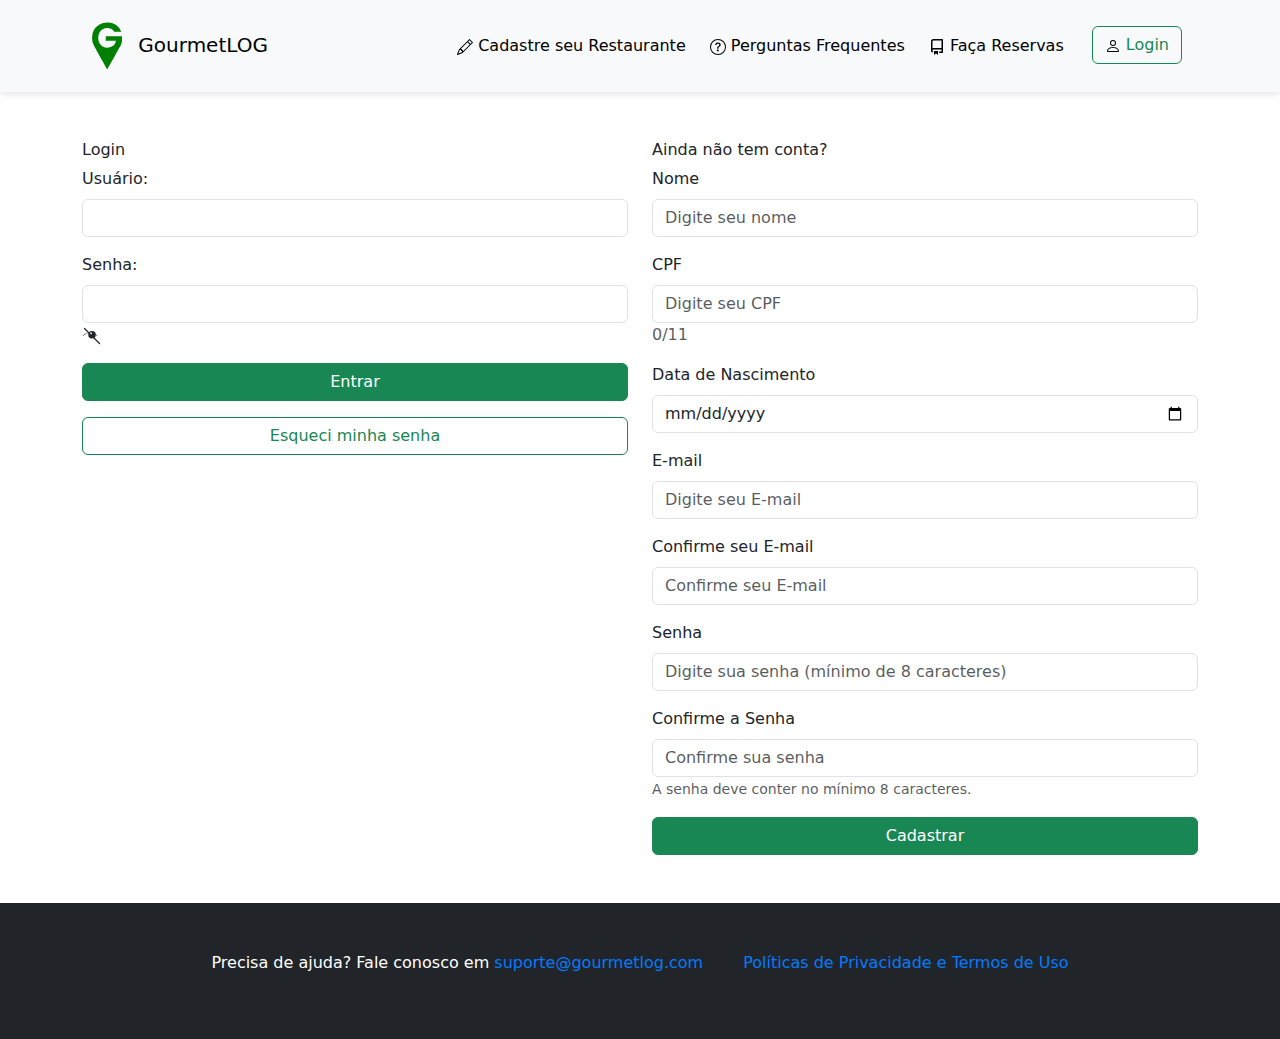
<file: login.html>
<!DOCTYPE html>
<html lang="en">

<head>
    <meta charset="UTF-8">
    <meta name="viewport" content="width=device-width, initial-scale=1.0">
    <title>GourmetLOG</title>

    <link rel="stylesheet" href="css/bootstrap.css">
    <link rel="stylesheet" href="css/style.css">

</head>

<body>
    <!-- Header-->
    <nav class="navbar navbar-expand-md bg-body-tertiary py-3 box-shadow text-center">
        <div class="container-lg">
            <a class="navbar-brand" href="index.html">
                <img src="img/G-Gourmetlog.svg" alt="" width="50" height="50" class="d-inline-block align-flex">
                GourmetLOG
            </a>
            <button class="navbar-toggler" type="button" data-bs-toggle="collapse"
                data-bs-target="#navbarSupportedContent" aria-controls="navbarSupportedContent" aria-expanded="false"
                aria-label="Toggle navigation">
                <span class="navbar-toggler-icon"></span>
            </button>
            <div class="collapse navbar-collapse" id="navbarSupportedContent">
                <ul class="navbar-nav ms-lg-auto">
                    <li class="nav-item px-1">
                        <a class="nav-link active" aria-current="page" href="restaurante-cadastro.html"><img src="icons/pencil.svg"> Cadastre seu
                            Restaurante</a>
                    </li>
                    <li class="nav-item px-1">
                        <a class="nav-link active" aria-current="page" href="faq.html"><img src="icons/question-circle.svg"> Perguntas Frequentes</a>
                    </li>
                    <li class="nav-item px-1">
                        <a class="nav-link active" aria-current="page" href="feed.html"><img src="icons/booking.svg"> Faça Reservas</a>
                    </li>
                    <li class="nav-item px-3">
                        <a class="btn btn-outline-success ml-md-2" aria-current="page" href="login.html"><img src="icons/person.svg"> Login</a>
                    </li>
            </div>
    </nav>
    <!-- Fim Header-->


    <!--Conteudo-->

    <div class="container-lg py-5">
        <div class="row">
            <div class="col-md-6 right-mark">
                <div class="login-container">
                    <h6>Login</h6>
                    <form class="login-form" onsubmit="return validateForm()">
                        <div class="mb-3">
                            <label for="username" class="form-label">Usuário:</label>
                            <input type="text" id="username" name="username" class="form-control" required>
                        </div>
                        <div class="form-group" style="position: relative;">
                            <label for="password" class="form-label">Senha:</label>

                            <input type="password" id="password" name="password" class="form-control" required>

                            <span class="password-toggle" id="password-toggle">

                                <svg xmlns="icons/eye" width="20" height="20" fill="currentColor"
                                    class="bi bi-eye-slash" viewBox="0 0 16 16">
                                    <path fill-rule="evenodd"
                                        d="M1.646 1.646a.5.5 0 0 1 .708 0l12 12a.5.5 0 0 1-.708.708l-12-12a.5.5 0 0 1 0-.708z" />
                                    <path fill-rule="evenodd"
                                        d="M1.146 7.646a7.5 7.5 0 0 1 10.51 0 .5.5 0 0 0 .708 0 8.5 8.5 0 0 0-11.916 0 .5.5 0 0 0 .708 0z" />
                                    <path fill-rule="evenodd"
                                        d="M8 4a3 3 0 1 0 0 6 3 3 0 0 0 0-6zm-1 1a1 1 0 1 0 0 2 1 1 0 0 0 0-2z" />
                                </svg>

                            </span>

                        </div>
                        <div class="d-grid gap-2">
                            <a type="submit" class="btn btn-success btn-box mt-3" id="login-button" href="feed usuario.html">Entrar</a>
                        </div>

                        
                    </form>
                    <div class="options">
                        <div class="d-grid gap-2">

                            <button class="btn btn-outline-success btn-box mt-3" aria-current="page" data-bs-toggle="modal"
                                data-bs-target="#exampleModal">Esqueci minha senha</button>
                        </div>


                    </div>
                </div>


            </div>


            <div class="col-md-6">
                <h6>Ainda não tem conta?</h6>
                <form id="formulario">
                    <div class="mb-3">
                        <label for="nome" class="form-label">Nome</label>
                        <input type="text" class="form-control" id="nome" placeholder="Digite seu nome" required>
                    </div>

                    <div class="mb-3">
                        <label for="cpf" class="form-label">CPF</label>
                        <input type="text" class="form-control" id="cpf" placeholder="Digite seu CPF" required>
                        <div id="cpf-counter" class="text-muted">0/11</div>
                        <div id="cpf-error" class="text-success"></div>
                    </div>

                    <div class="mb-3">
                        <label for="dataNascimento" class="form-label">Data de Nascimento</label>
                        <input type="date" class="form-control" id="dataNascimento" required>
                    </div>

                    <div class="mb-3">
                        <label for="email" class="form-label">E-mail</label>
                        <input type="email" class="form-control" id="email" placeholder="Digite seu E-mail" required>
                    </div>
                    <div class="mb-3">
                        <label for="confirmarEmail" class="form-label">Confirme seu E-mail</label>
                        <input type="email" class="form-control" id="confirmarEmail" placeholder="Confirme seu E-mail"
                            required>
                    </div>

                    <div class="mb-3">
                        <label for="senha" class="form-label">Senha</label>
                        <input type="password" class="form-control" id="senha"
                            placeholder="Digite sua senha (mínimo de 8 caracteres)" required>
                    </div>
                    <div class="mb-3">
                        <label for="confirmarSenha" class="form-label">Confirme a Senha</label>
                        <input type="password" class="form-control" id="confirmarSenha" placeholder="Confirme sua senha"
                            required>
                        <small id="senhaHelp" class="form-text text-muted">A senha deve conter no mínimo
                            8
                            caracteres.</small>
                    </div>
                    <div class="d-grid gap-2">
                        <button type="submit" class="btn btn-success btn-box" onclick="submitForm()">Cadastrar</button>
                        <div class="alert alert-success alert-cadastro alert-dismissible" role="alert"
                            style="display:none;">
                            Cadastro concluído!
                            <button type="button" class="btn-close" data-bs-dismiss="alert" aria-label="Close"></button>
                        </div>
                    </div>


            </div>
        </div>
    </div>

    <!--Fim Conteudo-->

    <!--Modal Recuperar Senha-->
    <div class="modal fade" id="exampleModal" tabindex="-1" aria-labelledby="exampleModalLabel" aria-hidden="true">
        <div class="modal-dialog modal-lg">
            <div class="modal-content">
                <div class="modal-header">
                    <h1 class="modal-title fs-5" id="exampleModalLabel"></h1>
                    <button type="button" class="btn-close" data-bs-dismiss="modal" aria-label="Close"></button>
                </div>
                <div class="modal-body">
                    <div class="container-fluid">
                        <h2 class="text-center">Redefinir Senha</h2>
                        <p class="text-center">Para recuperar seu acesso, nos informe o e-mail cadastrado</p>
                        <div>
                            <div class="form-group">
                                <div class="d-flex align-items-center input-group">
                                    <div class="text text-center">
                                        <span class="mr-3 input-group-addon">E-mail:</span>
                                    </div>
                                    <input type="email" id="forget-email" name="email" class="form-control">
                                </div>
                                <button class="btn btn-success btn-block mt-3" onclick="showResetPasswordFeedback()">
                                    Enviar E-mail
                                </button>
                            </div>
                        </div>
                    </div>
                </div>
            </div>
        </div>

        <!--Script Modal-->
        <script>
            function showResetPasswordFeedback() {
                const emailInput = document.getElementById('forget-email');

                if (emailInput.value === '') {
                    alert('Preencha o e-mail');
                    return;
                }

                alert('Senha redefinida com sucesso');
            }
        </script>
    </div>

    <script>
        function validateForm1() {
            const emailInput = document.getElementById("email");
            const emailValue = emailInput.value;

            if (emailValue.indexOf("@") === -1) {
                alert("Endereço de e-mail do usuário está incompleto.");
                return false;
            }

            return true;
        }
    </script>


    <!--Footer-->

    <footer class="bg-dark text-white">
        <div class="container py-5">
            <div class="row">
                <div class="col justify-content-center">
                    <ul class="list-unstyled">
                        <li>
                            Precisa de ajuda? Fale conosco em <a href="mailto:suporte@gourmetlog.com">suporte@gourmetlog.com</a>
                        </li>
                        <li>
                            <a class="nav-link active" href="faq.html">Políticas de Privacidade e Termos
                                de Uso</a>
                        </li>

                    </ul>
                </div>
            </div>

        </div>

    </footer>

    <!--Fim Footer-->


    <!--Script-->

    <script type="text/javascript" src="js/bootstrap.js"></script>
    <script type="text/javascript" src="js/script.js"></script>
</body>

</html>
</file>
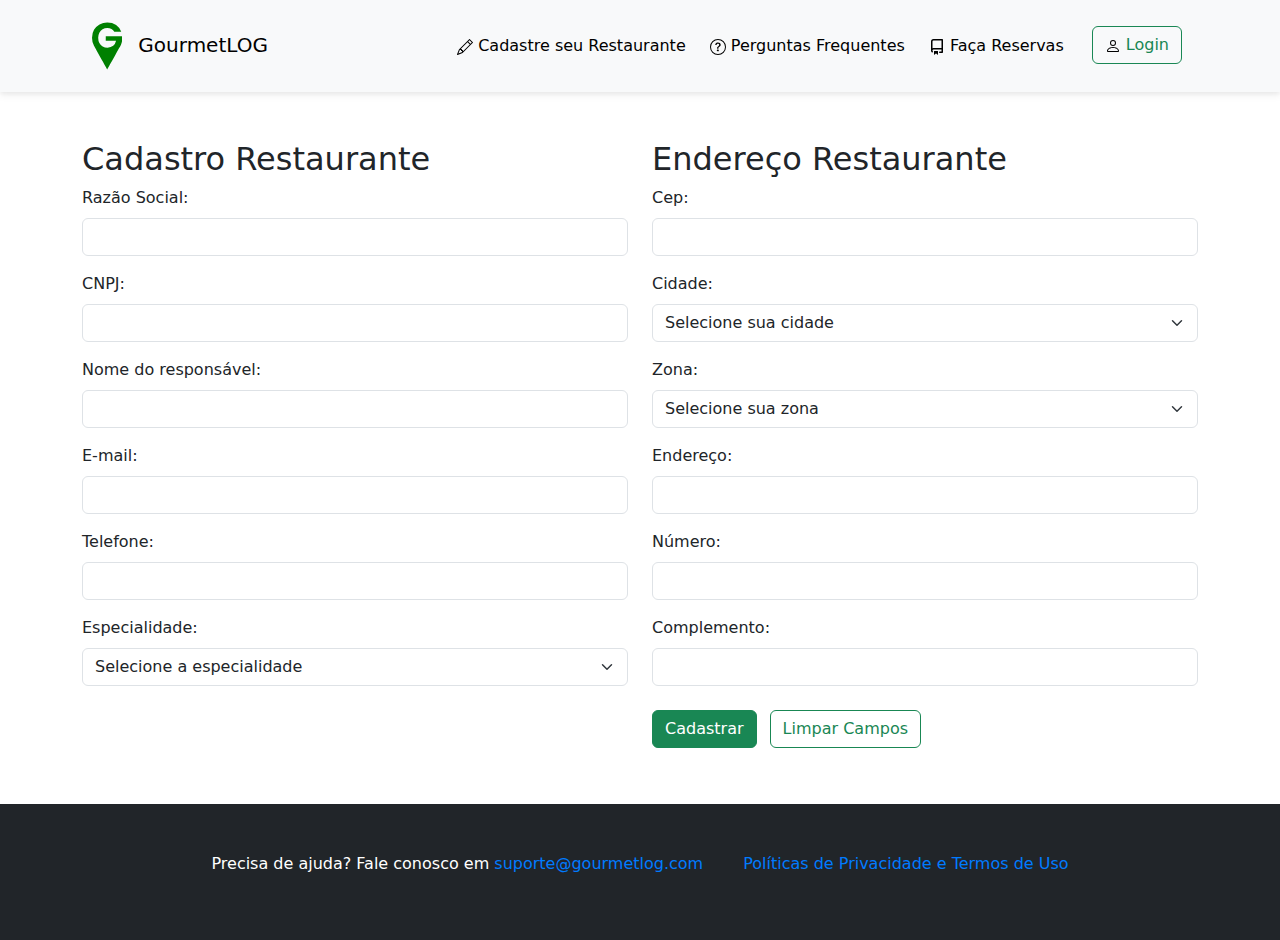
<file: restaurante-cadastro.html>
<!DOCTYPE html>
<html lang="en">

<head>
  <meta charset="UTF-8">
  <meta name="viewport" content="width=device-width, initial-scale=1.0">
  <title>GourmetLOG</title>

  <link rel="stylesheet" href="css/bootstrap.css">
  <link rel="stylesheet" href="css/style.css">

</head>

<body>

  <!-- Header-->
  <nav class="navbar navbar-expand-md bg-body-tertiary py-3 box-shadow">
    <div class="container-lg">
      <a class="navbar-brand" href="index.html">
        <img src="img/G-Gourmetlog.svg" alt="" width="50" height="50" class="d-inline-block align-flex">
        GourmetLOG
      </a>
      <button class="navbar-toggler" type="button" data-bs-toggle="collapse" data-bs-target="#navbarSupportedContent"
        aria-controls="navbarSupportedContent" aria-expanded="false" aria-label="Toggle navigation">
        <span class="navbar-toggler-icon"></span>
      </button>
      <div class="collapse navbar-collapse" id="navbarSupportedContent">
        <ul class="navbar-nav ms-lg-auto">
                    <li class="nav-item px-1">
                        <a class="nav-link active" aria-current="page" href="restaurante-cadastro.html"><img src="icons/pencil.svg"> Cadastre seu
                            Restaurante</a>
                    </li>
                    <li class="nav-item px-1">
                        <a class="nav-link active" aria-current="page" href="faq.html"><img src="icons/question-circle.svg"> Perguntas Frequentes</a>
                    </li>
                    <li class="nav-item px-1">
                        <a class="nav-link active" aria-current="page" href="feed.html"><img src="icons/booking.svg"> Faça Reservas</a>
                    </li>
                    <li class="nav-item px-3">
                        <a class="btn btn-outline-success ml-md-2" aria-current="page" href="login.html"><img src="icons/person.svg"> Login</a>
                    </li>
      </div>
  </nav>
  <!-- Fim Header-->


  <div class="container-md py-5">
    <div class="row">
      <div class="col-md-6">

        <div class="card-body">
          <h2>Cadastro Restaurante</h2>
          <form>
            <div class="mb-3">
              <label for="nome" class="form-label">Razão Social:</label>
              <input type="text" class="form-control" id="nome" name="nome" required>
            </div>
            <div class="mb-3">
              <label for="cnpj" class="form-label">CNPJ:</label>
              <input type="text" class="form-control" id="cnpj" name="cnpj" required>
            </div>
            <div class="mb-3">
              <label for="NomeResp" class="form-label">Nome do responsável:</label>
              <input type="text" class="form-control" id="NomeResp" name="NomeResp" required>
            </div>
            <div class="mb-3">
              <label for="email" class="form-label">E-mail:</label>
              <input type="text" class="form-control" id="email" name="email" required>
            </div>
            <div class="mb-3">
              <label for="telefone" class="form-label">Telefone:</label>
              <input type="tel" class="form-control" id="telefone" name="telefone" required>
            </div>
            <div class="mb-3">
              <label for="especialidade" class="form-label">Especialidade:</label>
              <select class="form-select" id="especialidade" name="especialidade" required>
                <option value="" disabled selected>Selecione a especialidade</option>
                <option value="Sushi">Sushi</option>
                <option value="Massas">Massas</option>
                <option value="Nordestina">Comida Nordestina</option>
                <option value="Romana">Comida Romana</option>
                <option value="Churrasco">Churrasco</option>
                <option value="Vegetariana">Comida Vegetariana</option>
              </select>
            </div>
          </form>
        </div>

      </div>
      <div class="col-md-6">

        <div class="card-body">
          <h2>Endereço Restaurante</h2>
          <form>
            <div class="mb-3">
              <label for="cep" class="form-label">Cep:</label>
              <input type="text" class="form-control" id="cep" name="cep" required>
            </div>
            <div class="mb-3">
              <label for="cidade" class="form-label">Cidade:</label>
              <select class="form-select" id="cidade" name="cidade" required>
                <option value="" disabled selected>Selecione sua cidade</option>
                <option value="Sorocaba-SP">Sorocaba SP</option>
                <option value="Votorantim-SP">Votorantim SP</option>
              </select>
            </div>
            <div class="mb-3">
              <label for="zona" class="form-label">Zona:</label>
              <select class="form-select" id="zona" name="zona" required>
                <option value="" disabled selected>Selecione sua zona</option>
                <option value="ZN">Zona Norte</option>
                <option value="ZS">Zona Sul</option>
                <option value="CT">Centro</option>
                <option value="ZL">Zona Leste</option>
                <option value="ZO">Zona Oeste</option>
              </select>
            </div>
            <div class="mb-3">
              <label for="endereco" class="form-label">Endereço:</label>
              <input type="text" class="form-control" id="endereco" name="endereco" required>
            </div>
            <div class="mb-3">
              <label for="numero" class="form-label">Número:</label>
              <input type="text" class="form-control" id="numero" name="numero" required>
            </div>
            <div class="mb-3">
              <label for="complemento" class="form-label">Complemento:</label>
              <input type="text" class="form-control" id="complemento" name="complemento" required>
            </div>
            <button type="submit" class="btn btn-primary btn-success">Cadastrar</button>
            <button type="submit" class="btn btn-outline-success m-2">Limpar Campos</button>
          </form>
        </div>

      </div>
    </div>
  </div>
  <!--Footer-->

  <footer class="bg-dark text-white">
    <div class="container py-5">
      <div class="row">
        <div class="col justify-content-center">
          <ul class="list-unstyled">
            <li>
              Precisa de ajuda? Fale conosco em <a href="mailto:suporte@gourmetlog.com">suporte@gourmetlog.com</a>
            </li>
            <li>
              <a class="nav-link active" href="faq.html">Políticas de Privacidade e Termos de Uso</a>
            </li>

          </ul>
        </div>
      </div>

    </div>

  </footer>

  <!--Fim Footer-->

  <!--Script-->

  <script type="text/javascript" src="js/bootstrap.js"></script>
  <script type="text/javascript" src="js/script.js"></script>
</body>

</html>
</file>
<file: css/style.css>
body {
    
}

.box-shadow {
    box-shadow: 0 2px 4px rgba(0, 0, 0, .05),
                0 4px 8px rgba(0, 0, 0, .05);
}

@media (max-width: 767px) {
    #headline-index {
      height: 90px;
    }
  }

  .accordion-header button.collapsed {
    background-color: whitesmoke; /* Change this to your desired light red color */
    color: black; /* Text color for the collapsed button */
  }

  .accordion-header button:not(.collapsed) {
    background-color: lightcoral; /* Change this to your desired light red color */
    color: black; /* Text color for the collapsed button */
  }


/*footer*/


.list-unstyled {
    text-align: center;
    display: flex;
    justify-content: center;
  }

.list-unstyled li {
    margin: 0 20px;
  }


.list-unstyled li a {
    text-decoration: none; /* Remove underline from links */
    color: #007bff; /* Set color for the links */
  }

.list-unstyled li a:hover {
    text-decoration: underline; /* Add underline on hover for links */
  }

  
  .btn-custom {
    background-color: #157347;
    color: white;
    /* Outros estilos personalizados, se necessário */
}
</file>
